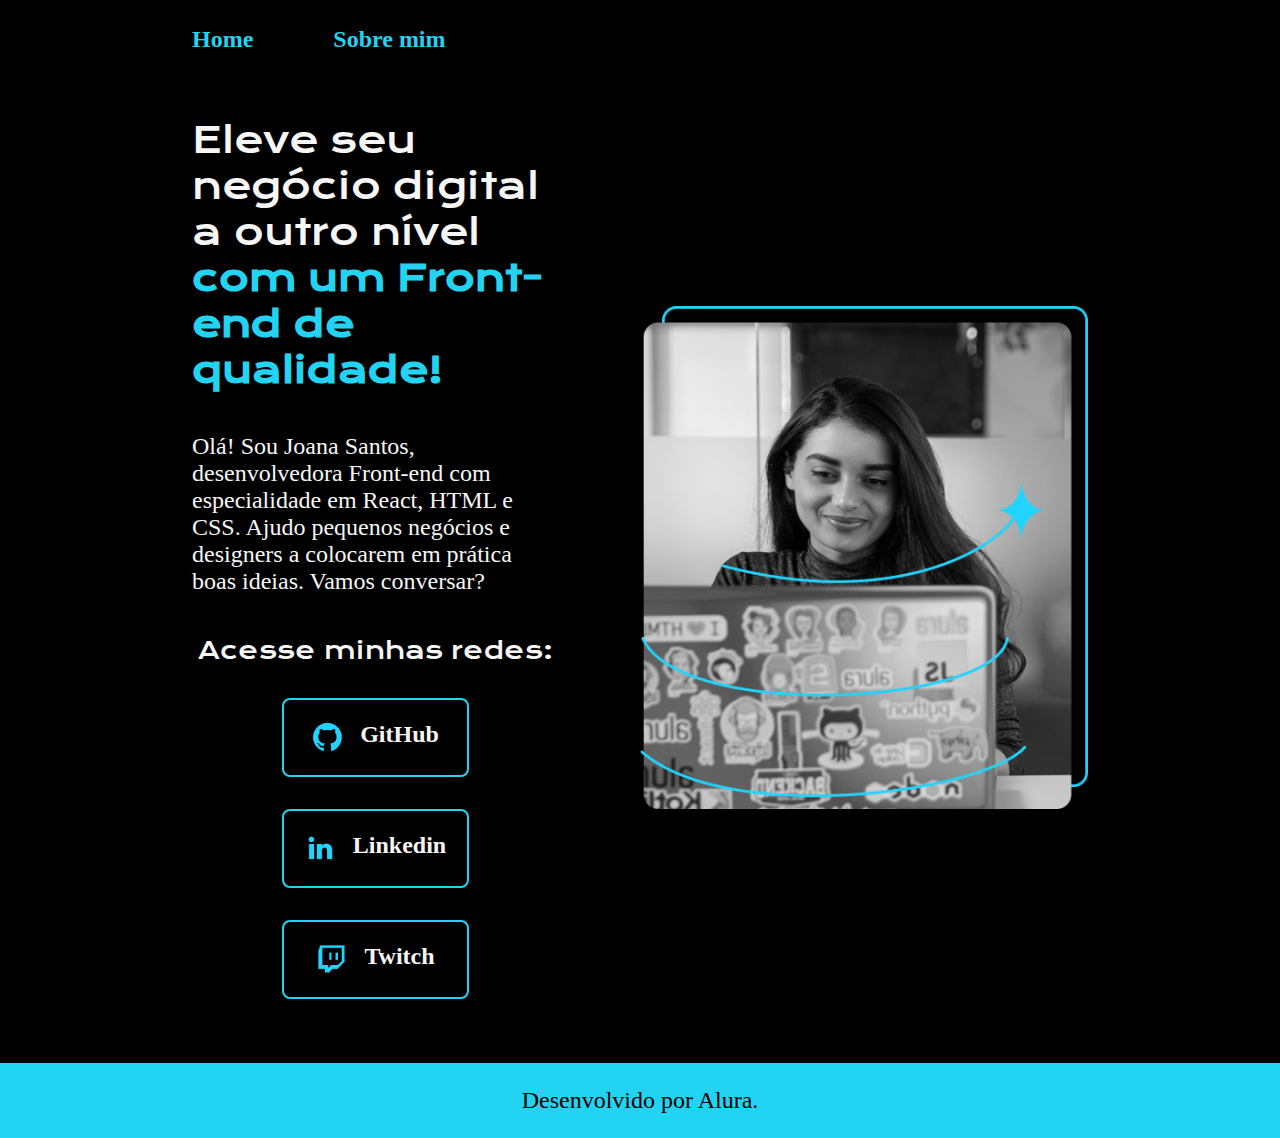
<file: index.html>
<!DOCTYPE html>
<html lang="pt-br">

<head>
    <meta charset="UTF-8">
    <meta http-equiv="X-UA-Compatible" content="IE=edge">
    <meta name="viewport" content="width=device-width, initial-scale=1.0">
    <title>Portifolio</title>
    <link rel="stylesheet" href="styles/style.css">
</head>

<body>
    <header class="cabecalho">
        <nav class="cabecalho__menu">
            <a class="cabecalho__menu__links" href="index.html">Home</a>
            <a class="cabecalho__menu__links" href="about.html">Sobre mim</a>
        </nav>
    </header>

    <main class="apresentacao">
        <section class="apresentacao__conteudo">
            <h1 class="apresentacao__conteudo__titulo">
                Eleve seu negócio digital a outro nível <strong class="apresentacao__titulo__destaque"> com um Front-end
                    de qualidade!</strong>
            </h1>
            <p class="apresentacao__conteudo__texto">
                Olá! Sou Joana Santos, desenvolvedora Front-end com especialidade em React, HTML e CSS. Ajudo pequenos
                negócios e designers a colocarem em prática boas ideias. Vamos conversar?
            </p>

            <div class="apresentacao__links">
                <h2 class="apresentacao__links__subtitulo">Acesse minhas redes:</h2>
                <a href="https://github.com/rafaballerini" class="apresentacao__links__navegacao">
                    <img src="./assets/github.png" alt="Logo do GitHub ">
                    GitHub
                </a>
                <a href="https://linkedin.com/in/rafaellaballerini" class="apresentacao__links__navegacao">
                    <img src="./assets/linkedin.png" alt="Logo do Linkedin">
                    Linkedin
                </a>
                <a href="https://twitch.tv/guilimadev" class="apresentacao__links__navegacao">
                    <img src="/assets/twitch.png" alt="Logo da Twitch">
                    Twitch
                </a>
            </div>
        </section>

        <img class="apresentacao__imagem" src="assets/imagem.png" alt="Foto de Joana Santos Programando">

    </main>

    <footer class="rodape">
        <P>Desenvolvido por Alura.</P>
    </footer>
</body>

</html>
</file>
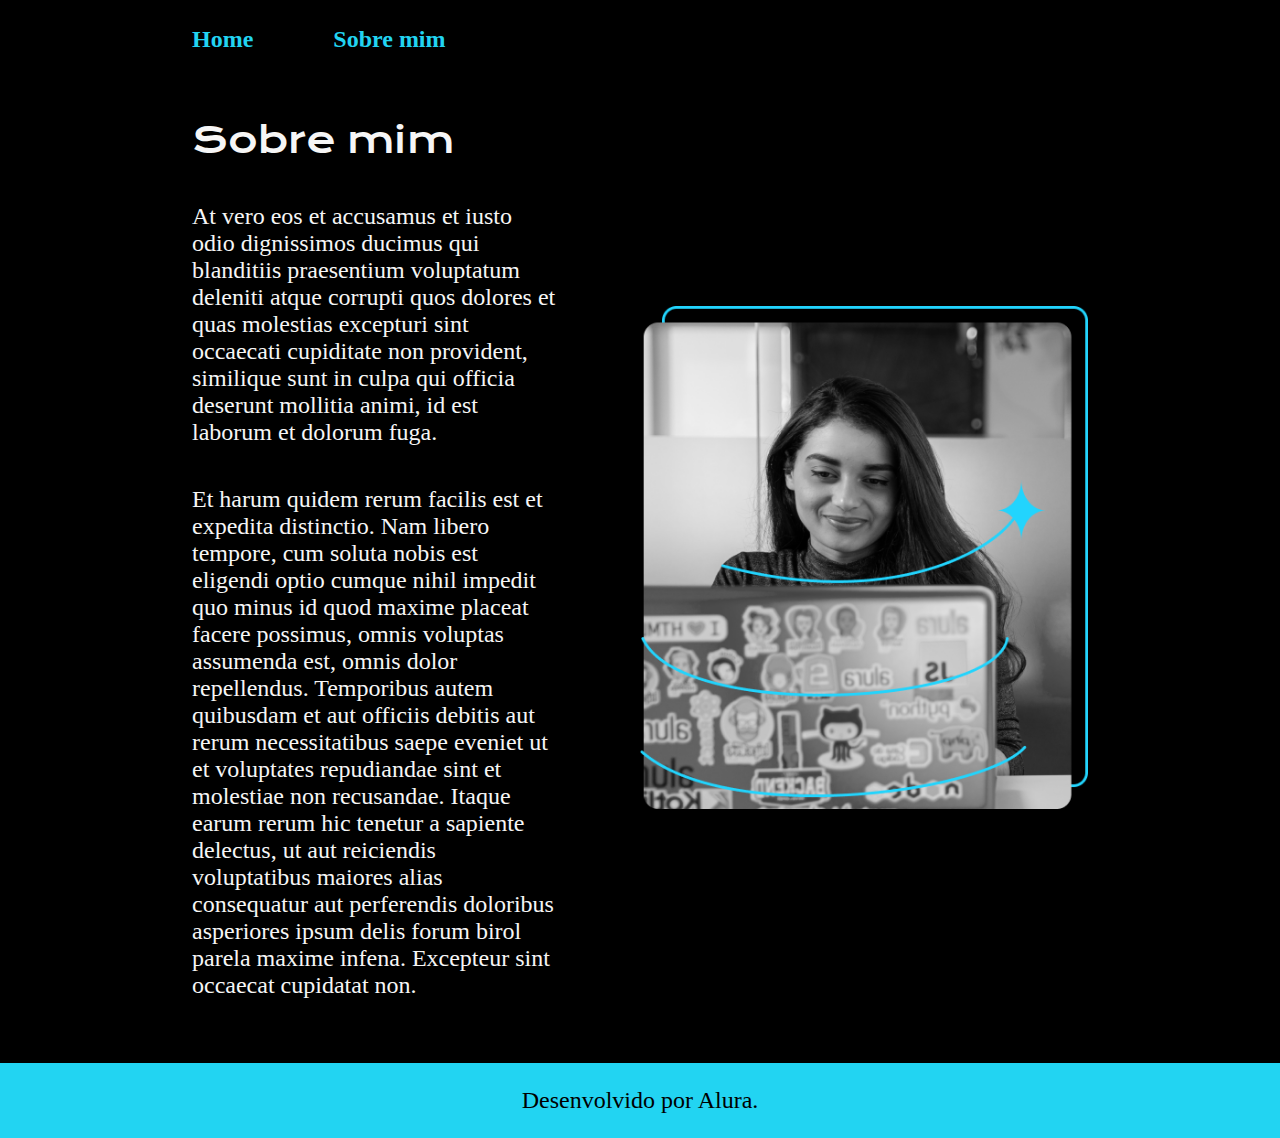
<file: about.html>
<!DOCTYPE html>
<html lang="pt-br">
<head>
    <meta charset="UTF-8">
    <meta http-equiv="X-UA-Compatible" content="IE=edge">
    <meta name="viewport" content="width=device-width, initial-scale=1.0">
    <title>Sobre mim</title>
    <link rel="stylesheet" href="./styles/style.css">
</head>
<body>
    <header class="cabecalho">
        <nav class="cabecalho__menu">
            <a class="cabecalho__menu__links" href="index.html">Home</a>
            <a class="cabecalho__menu__links" href="about.html">Sobre mim</a>
        </nav>
    </header>

    <main class="apresentacao">
        <section class="apresentacao__conteudo">
            <h1 class="apresentacao__conteudo__titulo">
               Sobre mim
            </h1>
            <p class="apresentacao__conteudo__texto">
                At vero eos et accusamus et iusto odio dignissimos ducimus qui blanditiis praesentium voluptatum deleniti atque corrupti quos dolores et quas molestias excepturi sint occaecati cupiditate non provident, similique sunt in culpa qui officia deserunt mollitia animi, id est laborum et dolorum fuga.            </p>

            <p class="apresentacao__conteudo__texto">
                Et harum quidem rerum facilis est et expedita distinctio. Nam libero tempore, cum soluta nobis est eligendi optio cumque nihil impedit quo minus id quod maxime placeat facere possimus, omnis voluptas assumenda est, omnis dolor repellendus. Temporibus autem quibusdam et aut officiis debitis aut rerum necessitatibus saepe eveniet ut et voluptates repudiandae sint et molestiae non recusandae. Itaque earum rerum hic tenetur a sapiente delectus, ut aut reiciendis voluptatibus maiores alias consequatur aut perferendis doloribus asperiores ipsum delis forum birol parela maxime infena. Excepteur sint occaecat cupidatat non.            </p>
            
        </section>

        <img class="apresentacao__imagem" src="assets/imagem.png" alt="Foto de Joana Santos Programando">

    </main>

    <footer class="rodape">
        <P>Desenvolvido por Alura.</P>
    </footer>
</body>
</html>
</file>
<file: styles/style.css>
@import url('https://fonts.googleapis.com/css2?family= Krona+One & family= Montserrat:wght@400;600 & display=swap');

:root {
    --cor-primaria: #000000;
    --cor-secundaria: #f6f6f6;
    --cor-terciaria: #22D4F2;
    --cor-hover: #272727;

    --fonte-primaria: 'Krona One', sans-serif;
    --fonte-secundaria: 'Montserrat' sans-serif;
}

* {
    margin: 0;
    padding: 0;
}

body {
    box-sizing: border-box;
    background-color: var(--cor-primaria);
    color: var(--cor-secundaria);
}

.cabecalho {
    padding: 2% 0% 0% 15%;
   
}

.cabecalho__menu {
    display: flex;
    gap: 80px;
}

.cabecalho__menu__links {
    font-family: var(--fonte-secundaria);
    font-size: 1.5rem;
    font-weight: 600;
    text-decoration: none;
    color: var(--cor-terciaria);
}

.apresentacao 
{
    padding: 5% 15%;
    display: flex;
    align-items: center;
    justify-content: space-between;
    gap: 82px;
}

.apresentacao__conteudo {
    width: 50%;
    display: flex;
    flex-direction: column;
    gap: 40px;
}

.apresentacao__conteudo__titulo {
    font-size: 2.25rem;
    font-family: var(--fonte-primaria);
    font-weight: 400;
}

.apresentacao__titulo__destaque {
    color: var(--cor-terciaria);
}

.apresentacao__conteudo__texto {
    font-size: 1.5rem;
    font-family: var(--fonte-secundaria);
    font-weight: 400;
}

.apresentacao__links {
    display: flex;
    justify-content: space-between;
    flex-direction: column;
    align-items: center;
    gap: 32px;
}

.apresentacao__links__subtitulo {
    font-family: var(--fonte-primaria);
    font-size: 1.5rem;
    font-weight: 400;
}

.apresentacao__links__navegacao {
    display: flex;
    justify-content: center;
    gap: 16px;
    width: 50%;
    text-align: center;
    border: 2px solid var(--cor-terciaria);
    border-radius: 8px;
    font-size: 1.5rem;
    font-weight: 600;
    padding: 21.5px 0px;
    text-decoration: none;
    color: var(--cor-secundaria);
    font-family: var(--fonte-secundaria);
}

.apresentacao__links__navegacao:hover {
    background-color: var(--cor-hover);
}

.apresentacao__imagem {
    width: 50%;
}

.rodape {
    padding: 24px;
    color: var(--cor-primaria);
    background-color: var(--cor-terciaria);
    text-align: center;
    font-family: var(--fonte-secundaria);
    font-size: 1.5rem;
    font-weight: 400;
}

@media(max-width: 1200px) {

    .cabecalho {
        padding: 10%;
    }

    .cabecalho__menu {
        justify-content: center;
    }

    .apresentacao {
        flex-direction: column-reverse;
        padding: 5%;
    }

    .apresentacao__conteudo {
        width: auto;
    }

}
</file>
